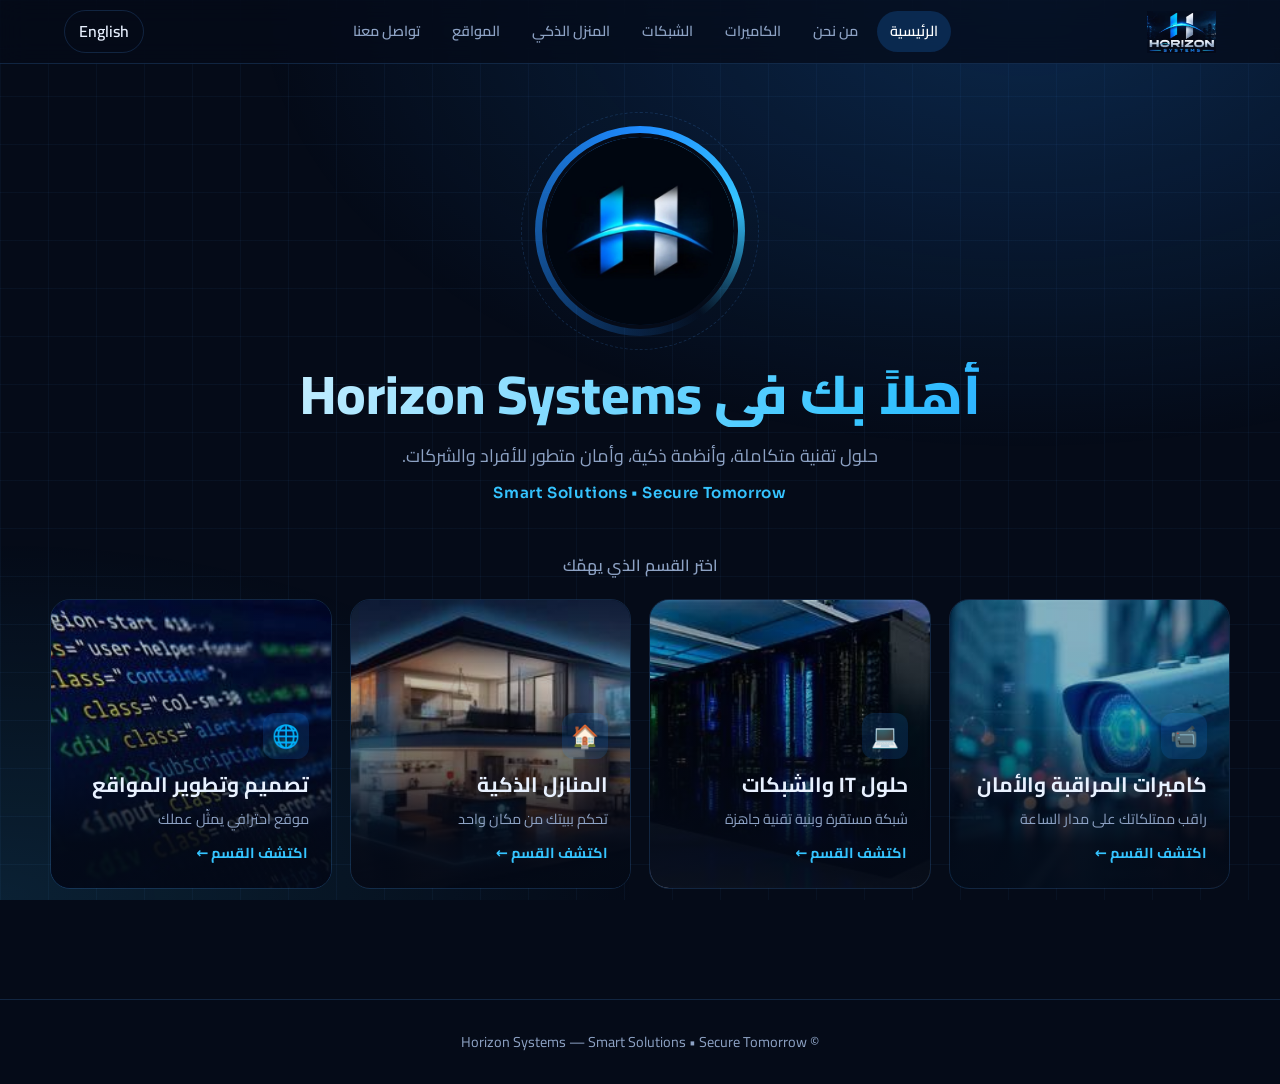
<file: index.html>
<!DOCTYPE html>
<html lang="ar" dir="rtl">
<head>
<meta charset="utf-8">
<meta name="viewport" content="width=device-width, initial-scale=1, viewport-fit=cover">
<title>Horizon Systems</title>
<link href="https://fonts.googleapis.com/css2?family=Cairo:wght@400;600;800&family=Sora:wght@400;600;800&display=swap" rel="stylesheet">
<link rel="stylesheet" href="style.css">
</head>
<body>
<header>
<a href="#home" class="logo"><img src="assets/logo.jpg" alt="Horizon Systems"></a>
<nav id="nav"></nav>
<div class="tools"><button class="lang" id="lang">English</button><button class="burger" id="bg" aria-label="menu">☰</button></div>
</header>
<main>
<section class="page" id="p-home">
<div class="wrap welcome">
<div class="prof"><img src="assets/prof.jpg" alt="Horizon Systems"></div>
<h1 data-t="أهلاً بك في Horizon Systems|Welcome to Horizon Systems"></h1>
<p class="sub" data-t="حلول تقنية متكاملة، وأنظمة ذكية، وأمان متطور للأفراد والشركات.|Integrated tech solutions, smart systems and advanced security for individuals and companies."></p>
<div class="motto">Smart Solutions • Secure Tomorrow</div>
<p class="pick" data-t="اختر القسم الذي يهمّك|Choose the section you're interested in"></p>
<div class="hcs" id="homeSv"></div>
</div>
</section>

<section class="page" id="p-about">
<div class="wrap sec">
<h2 data-t="عن Horizon Systems|About Horizon Systems"></h2>
<p class="lead" data-t="شركة تقنية تعمل من دمشق وتخدم عملاءها أيضًا في الجيزة بمصر، وتغطي المواقع والشبكات وكاميرات المراقبة والمنازل الذكية تحت اسم واحد.|A tech company based in Damascus, also serving clients in Giza, Egypt, covering websites, networks, CCTV and smart homes under one name."></p>
<div class="grid rv">
<div class="card"><h3 data-t="رؤيتنا|Our vision"></h3><p data-t="شريك تقني لبناء حلول ذكية وآمنة وموثوقة تواكب المستقبل.|A technology partner for smart, safe, dependable solutions built for the future."></p></div>
<div class="card"><h3 data-t="شعارنا|Our motto"></h3><p>Smart Solutions • Secure Tomorrow</p></div>
<div class="card"><h3 data-t="لمن نعمل|Who we serve"></h3><p data-t="الأفراد والشركات والمطاعم والمؤسسات والمشاريع التجارية.|Individuals, companies, restaurants, institutions and commercial projects."></p></div>
</div>
<h2 style="margin-top:70px" data-t="طريقة العمل|How we work"></h2>
<div class="steps rv" id="steps"></div>
</div>
</section>

<section class="page" id="p-web">
<div class="wrap sec">
<div id="top-web"></div>
<div class="scrub" id="scrub">
<div class="stick">
<div class="sc-cap">
<div><h3 data-t="تبدأ بفكرة|It starts with an idea"></h3><p data-t="نفهم عملك وما تريده من موقعك قبل كتابة أي سطر.|We learn about your business and what you need before writing a line."></p></div>
<div><h3 data-t="نكتب الكود سطرًا بسطر|We write the code line by line"></h3><p data-t="كود نظيف ومخصص، بلا قوالب جاهزة.|Clean custom code, no ready-made templates."></p></div>
<div><h3 data-t="وتتشكّل الواجهة أمامك|And the interface takes shape"></h3><p data-t="ترى الموقع يُبنى مباشرة، بألوانك وهويتك.|Watch the site get built live, in your colors and identity."></p></div>
<div><h3 data-t="موقعك جاهز للانطلاق|Your site is ready to launch"></h3><p data-t="سريع ومتجاوب ويعمل على كل الأجهزة.|Fast, responsive and works on every device."></p></div>
</div>
<div class="sc-panes">
<div class="sc-pane"><div class="sc-bar"><i style="background:#ff5f57"></i><i style="background:#febc2e"></i><i style="background:#28c840"></i><span>index.html</span></div><div id="scCode"></div></div>
<div class="sc-pane" id="scPrev"><div class="sc-bar"><span>horizon-systems.com</span><b id="scLive">LIVE</b></div><div id="scView"></div></div>
</div>
<div class="sc-rail"><div class="sc-bar2"><i id="scFill"></i></div><div class="sc-chips"><span data-t="الفكرة|Idea"></span><span data-t="الكود|Code"></span><span data-t="التصميم|Design"></span><span data-t="الإطلاق|Launch"></span></div></div>
</div>
</div>
<h2 data-t="الباقات|Packages"></h2>
<p class="lead" data-t="اختر نوع موقعك لتعرف الباقات مرتبة من الأبسط إلى الأكمل، وما يميز كل باقة.|Pick your site type to see the packages from simplest to most complete, and what sets each apart."></p>
<div class="tabs" id="tabs"></div>
<div class="tiers" id="tiers"></div>
</div>
</section>
<section class="page" id="p-it"><div class="wrap sec" id="top-it"></div><div class="scrub vs" data-s="it" data-v="srv"><div class="stick"><div class="vcap"><h3></h3></div><div class="vwrap"><div class="vd"></div></div><div class="sc-rail"><div class="sc-bar2"><i></i></div><span class="cnt"></span></div></div></div></section>
<section class="page" id="p-cctv"><div class="wrap sec" id="top-cctv"></div><div class="scrub vs" data-s="cctv" data-v="cam"><div class="stick"><div class="vcap"><h3></h3></div><div class="vwrap"><div class="vd"></div></div><div class="sc-rail"><div class="sc-bar2"><i></i></div><span class="cnt"></span></div></div></div></section>
<section class="page" id="p-smart"><div class="wrap sec" id="top-smart"></div><div class="scrub vs" data-s="smart" data-v="home"><div class="stick"><div class="vcap"><h3></h3></div><div class="vwrap"><div class="vd"></div></div><div class="sc-rail"><div class="sc-bar2"><i></i></div><span class="cnt"></span></div></div></div></section>

<section class="page" id="p-contact">
<div class="wrap sec">
<h2 data-t="تواصل معنا|Contact us"></h2>
<p class="lead" data-t="أخبرنا بفكرتك وسنساعدك على اختيار الأنسب.|Tell us your idea and we'll help you choose the right fit."></p>
<div class="ct">
<div>
<a class="ph" href="tel:+963956386378"><div><b data-t="دمشق – سوريا|Damascus – Syria"></b><small data-t="كل الخدمات|All services"></small></div><span>0956386378</span></a>
<a class="ph" href="https://wa.me/963956386378" target="_blank" rel="noopener"><b>WhatsApp</b><em data-t="مراسلة|Message"></em></a>
<a class="ph" href="tel:+201146530122"><div><b data-t="الجيزة – مصر|Giza – Egypt"></b><small data-t="قسم الكاميرات والانترفون فقط|Cameras & intercom only"></small></div><span>01146530122</span></a>
<a class="ph" href="tel:+201095773335"><div><b data-t="الجيزة – مصر|Giza – Egypt"></b><small data-t="قسم الكاميرات والانترفون فقط|Cameras & intercom only"></small></div><span>01095773335</span></a>
</div>
<form id="f">
<input id="n" required data-p="الاسم|Name">
<input id="s" data-p="الخدمة المطلوبة|Service needed">
<textarea id="m" rows="5" required data-p="رسالتك|Your message"></textarea>
<button class="btn" type="submit" data-t="أرسل عبر واتساب|Send via WhatsApp"></button>
</form>
</div>
</div>
</section>
</main>
<footer>© Horizon Systems — Smart Solutions • Secure Tomorrow</footer>

<script src="script.js"></script>
</body>
</html>
</file>
<file: style.css>
:root{--bg:#050b18;--bg2:#0a1630;--ink:#e8f1ff;--mut:#8da2c4;--b:#1f8bff;--c:#35c4ff;--line:rgba(80,160,255,.18);--card:rgba(12,28,60,.55);box-sizing:border-box;padding-top:env(safe-area-inset-top,0px);padding-bottom:env(safe-area-inset-bottom,0px)}
html{scroll-padding-top:env(safe-area-inset-top,0px)}
*{box-sizing:border-box;margin:0}
body{background:var(--bg);color:var(--ink);font-family:'Cairo','Sora',system-ui,sans-serif;line-height:1.7;overflow-x:hidden}
html[lang=en] body{font-family:'Sora','Cairo',system-ui,sans-serif}
body:before{content:"";position:fixed;inset:0;z-index:-1;background:radial-gradient(60% 50% at 80% 0,rgba(31,139,255,.22),transparent),radial-gradient(50% 40% at 0 100%,rgba(53,196,255,.12),transparent),linear-gradient(rgba(80,160,255,.05) 1px,transparent 1px) 0 0/48px 48px,linear-gradient(90deg,rgba(80,160,255,.05) 1px,transparent 1px) 0 0/48px 48px}
a{color:inherit;text-decoration:none}
header{position:fixed;top:env(safe-area-inset-top,0px);inset-inline:0;z-index:50;display:flex;align-items:center;justify-content:space-between;padding:10px 5vw;background:rgba(5,11,24,.72);backdrop-filter:blur(14px);border-bottom:1px solid var(--line)}
.logo img{height:42px;mix-blend-mode:screen;display:block}
nav{display:flex;gap:6px}
nav a{padding:8px 16px;border-radius:99px;color:var(--mut);font-weight:600;font-size:.95rem;transition:.3s}
nav a:hover,nav a.on{color:#fff;background:rgba(31,139,255,.2)}
.tools{display:flex;gap:10px;align-items:center}
.lang,.burger{border:1px solid var(--line);background:transparent;color:var(--ink);padding:7px 14px;border-radius:99px;cursor:pointer;font:inherit;font-weight:600}
.lang:hover{border-color:var(--c)}
.burger{display:none;padding:7px 11px}
main{min-height:100vh;padding-top:calc(76px + env(safe-area-inset-top,0px))}
.page{display:none;animation:in .7s cubic-bezier(.2,.8,.2,1)}
.page.on{display:block}
@keyframes in{from{opacity:0;transform:translateY(24px) scale(.99)}}
.wrap{max-width:1180px;margin:auto;padding:0 5vw}
h1{font-size:clamp(2.2rem,5.2vw,4.3rem);line-height:1.2;font-weight:800;background:linear-gradient(120deg,#fff,var(--c) 70%,var(--b));-webkit-background-clip:text;background-clip:text;color:transparent}
.sub{color:var(--mut);font-size:1.12rem;max-width:560px;margin:18px 0 28px}
.btn{display:inline-block;padding:13px 28px;border-radius:12px;font-weight:700;background:linear-gradient(135deg,var(--b),var(--c));color:#021024;border:0;cursor:pointer;font:inherit;font-weight:800;transition:.3s;box-shadow:0 8px 30px rgba(31,139,255,.35)}
.btn:hover{transform:translateY(-3px);box-shadow:0 14px 40px rgba(53,196,255,.45)}
.btn.o{background:transparent;color:var(--ink);border:1px solid var(--line);box-shadow:none;margin-inline-start:10px}
.sec{padding:80px 0}
h2{font-size:clamp(1.7rem,3.4vw,2.6rem);font-weight:800;margin-bottom:12px}
.lead{color:var(--mut);max-width:640px;margin-bottom:40px}
.grid{display:grid;grid-template-columns:repeat(auto-fit,minmax(240px,1fr));gap:20px}
.card{background:var(--card);border:1px solid var(--line);border-radius:18px;padding:26px;transition:.35s;backdrop-filter:blur(8px)}
.card:hover{border-color:var(--c);transform:translateY(-6px)}
.card h3{font-size:1.15rem;margin:10px 0 6px}
.card p{color:var(--mut);font-size:.95rem}
.ic{width:46px;height:46px;border-radius:12px;display:grid;place-items:center;background:rgba(31,139,255,.15);color:var(--c);font-size:1.4rem}
.vision{padding:56px;border-radius:26px;border:1px solid var(--line);background:linear-gradient(135deg,rgba(31,139,255,.2),rgba(5,11,24,.4));font-size:clamp(1.3rem,2.6vw,2rem);font-weight:700;line-height:1.6}
.steps{counter-reset:s;display:grid;grid-template-columns:repeat(auto-fit,minmax(200px,1fr));gap:14px}
.steps div{counter-increment:s;padding:18px;border:1px solid var(--line);border-radius:14px;background:var(--card);font-weight:600}
.steps div:before{content:counter(s);display:block;color:var(--c);font-size:1.5rem;font-weight:800}
.tabs{display:flex;gap:8px;flex-wrap:wrap;margin-bottom:30px}
.tabs button{padding:10px 20px;border-radius:99px;border:1px solid var(--line);background:transparent;color:var(--mut);font:inherit;font-weight:700;cursor:pointer;transition:.3s}
.tabs button.on{background:var(--b);color:#fff;border-color:var(--b)}
.tiers{display:grid;grid-template-columns:repeat(auto-fit,minmax(260px,1fr));gap:20px;align-items:stretch}
.tier{position:relative;background:var(--card);border:1px solid var(--line);border-radius:20px;padding:28px;animation:in .6s both}
.tier:nth-child(2){animation-delay:.1s}.tier:nth-child(3){animation-delay:.2s}
.tier.top{border-color:var(--c);box-shadow:0 0 50px rgba(31,139,255,.22)}
.tier .lv{display:flex;gap:4px;margin-bottom:14px}
.tier .lv i{width:26px;height:5px;border-radius:3px;background:var(--line)}
.tier .lv i.f{background:linear-gradient(90deg,var(--b),var(--c))}
.tier h3{font-size:1.4rem}
.tier .for{color:var(--mut);font-size:.9rem;margin:4px 0 14px}
.tier .key{padding:10px 14px;border-radius:10px;background:rgba(53,196,255,.1);color:var(--c);font-weight:700;margin-bottom:14px;font-size:.95rem}
.tag{position:absolute;top:-12px;inset-inline-end:20px;background:linear-gradient(135deg,var(--b),var(--c));color:#021024;font-weight:800;font-size:.8rem;padding:3px 14px;border-radius:99px}
.ct{display:grid;grid-template-columns:1fr 1fr;gap:28px}
.ph{display:flex;align-items:center;justify-content:space-between;gap:12px;padding:14px 18px;border:1px solid var(--line);border-radius:14px;margin-top:12px;background:var(--card);transition:.3s}
.ph:hover{border-color:var(--c)}
.ph small{display:block;color:var(--mut)}
.ph span{direction:ltr;font-weight:800;font-family:'Sora',sans-serif}
.ph em{font-style:normal;color:#25d366;font-weight:700;font-size:.85rem}
form{display:grid;gap:12px}
input,textarea{width:100%;padding:13px 16px;border-radius:12px;border:1px solid var(--line);background:rgba(5,11,24,.6);color:var(--ink);font:inherit}
input:focus,textarea:focus{outline:2px solid var(--c);border-color:transparent}
footer{border-top:1px solid var(--line);padding:30px 5vw;text-align:center;color:var(--mut);font-size:.9rem;margin-top:40px}
.btn.o{background:transparent;color:var(--ink);border:1px solid var(--line);box-shadow:none;margin-inline-start:10px}
.rv{opacity:0;transform:translateY(30px);transition:1s cubic-bezier(.2,.8,.2,1)}
.rv.v{opacity:1;transform:none}
:focus-visible{outline:2px solid var(--c);outline-offset:3px}

.welcome{text-align:center;padding:50px 0 70px}
.prof{position:relative;width:min(210px,52vw);aspect-ratio:1;margin:0 auto 26px;border-radius:50%;padding:7px;background:conic-gradient(from 0deg,var(--b),var(--c),transparent 40%,var(--b));animation:spin 8s linear infinite}
.prof img{width:100%;height:100%;border-radius:50%;display:block;border:4px solid var(--bg);animation:spin 8s linear infinite reverse}
.prof:after{content:"";position:absolute;inset:-14px;border-radius:50%;border:1px dashed var(--line)}
@keyframes spin{to{transform:rotate(360deg)}}
.welcome h1{font-size:clamp(1.9rem,4.6vw,3.4rem)}
.welcome .sub{margin:14px auto 8px}
.motto{color:var(--c);font-weight:600;letter-spacing:.04em;font-family:'Sora',sans-serif;font-size:.95rem}
.pick{margin:46px 0 0;color:var(--mut);font-weight:600}
.hcs{display:grid;grid-template-columns:repeat(auto-fit,minmax(220px,1fr));gap:18px;margin-top:20px;text-align:start}
.hc{position:relative;display:flex;flex-direction:column;justify-content:flex-end;min-height:290px;border-radius:20px;overflow:hidden;border:1px solid var(--line);padding:22px;isolation:isolate}
.hc img{position:absolute;inset:0;width:100%;height:100%;object-fit:cover;z-index:-2;transition:transform 1s}
.hc:after{content:"";position:absolute;inset:0;z-index:-1;background:linear-gradient(to top,rgba(3,9,22,.95) 15%,rgba(3,9,22,.25) 70%)}
.hc:hover img{transform:scale(1.1)}.hc:hover{border-color:var(--c)}
.hc h3{font-size:1.3rem}.hc p{color:var(--mut);font-size:.9rem;margin:4px 0 10px}
.hc b{color:var(--c);font-size:.9rem}
.banner{display:grid;grid-template-columns:1.1fr .9fr;gap:44px;align-items:center;margin-bottom:60px}
.banner .pic{border-radius:22px;overflow:hidden;border:1px solid var(--line);position:relative}
.banner .pic img{width:100%;display:block}
.banner .pic:after{content:"";position:absolute;inset:0;background:linear-gradient(135deg,rgba(31,139,255,.3),transparent 60%)}
.banner p{color:var(--mut);margin:12px 0 22px}
.why{display:grid;grid-template-columns:repeat(auto-fit,minmax(230px,1fr));gap:18px;margin:26px 0 56px}
.offer{padding:30px;border:1px solid var(--line);border-radius:20px;background:var(--card);margin-bottom:40px}
.offer ul{list-style:none;padding:0;display:grid;grid-template-columns:repeat(auto-fit,minmax(220px,1fr));gap:2px 24px}
.offer li{padding:6px 0;padding-inline-start:26px;position:relative}
.offer li:before{content:"";position:absolute;inset-inline-start:0;top:.85em;width:12px;height:2px;background:var(--c)}
.cta{text-align:center;padding:36px;border-radius:22px;border:1px solid var(--line);background:linear-gradient(135deg,rgba(31,139,255,.2),rgba(5,11,24,.4))}
.cta h3{margin-bottom:14px;font-size:1.4rem}
.note{color:var(--mut);font-size:.9rem;margin-top:10px}
nav a{padding:8px 13px;font-size:.9rem}
@media(max-width:860px){.banner{grid-template-columns:1fr}.banner .pic{order:-1}}
@media(max-width:860px){
.hero,nav{position:fixed;top:calc(62px + env(safe-area-inset-top,0px));inset-inline:0;flex-direction:column;background:rgba(5,11,24,.97);padding:14px 5vw;border-bottom:1px solid var(--line);transform:translateY(-130%);transition:.4s}
nav.open{transform:none}nav a{padding:12px}
.vision{padding:30px}.sec{padding:50px 0}}
@media(prefers-reduced-motion:reduce){*{animation:none!important;transition:none!important}.rv{opacity:1;transform:none}}
/* ===== Websites page: scroll-scrubbed build animation ===== */
.scrub{height:430vh;position:relative;margin:10px 0 80px}
.stick{position:sticky;top:calc(76px + env(safe-area-inset-top,0px));height:calc(100vh - 92px - env(safe-area-inset-top,0px));height:calc(100svh - 92px - env(safe-area-inset-top,0px));display:grid;grid-template-rows:auto minmax(0,1fr) auto;gap:14px;padding:20px;border:1px solid var(--line);border-radius:24px;background:radial-gradient(70% 60% at 85% 0,rgba(31,139,255,.22),transparent),rgba(5,11,24,.82);overflow:hidden}
.sc-cap{position:relative;min-height:5.2em}
.sc-cap>div{position:absolute;inset-inline:0;top:0;opacity:0;will-change:opacity,transform}
.sc-cap h3{font-size:clamp(1.2rem,2.8vw,2rem);font-weight:800;background:linear-gradient(120deg,#fff,var(--c));-webkit-background-clip:text;background-clip:text;color:transparent}
.sc-cap p{color:var(--mut);font-size:clamp(.88rem,1.6vw,1.05rem);margin-top:2px}
.sc-panes{display:flex;gap:14px;direction:ltr;min-height:0;perspective:1400px}
.sc-pane{flex:1;min-width:0;min-height:0;display:flex;flex-direction:column;border-radius:14px;border:1px solid var(--line);background:#0b1220;overflow:hidden;will-change:transform}
.sc-bar{height:34px;flex:none;display:flex;align-items:center;gap:6px;padding:0 12px;border-bottom:1px solid var(--line);color:var(--mut);font:12px ui-monospace,monospace}
.sc-bar i{width:9px;height:9px;border-radius:50%}
.sc-bar span{margin-inline-start:8px}
#scLive{margin-inline-start:auto;font:700 10px 'Sora',sans-serif;padding:2px 8px;border-radius:99px;border:1px solid var(--line);opacity:.5;transition:.4s}
#scLive.on{opacity:1;color:#021024;background:#35e08f;border-color:transparent;box-shadow:0 0 18px #35e08f88}
#scCode{flex:1;min-height:0;padding:14px 16px;font:clamp(10.5px,1.2vw,15px)/1.55 ui-monospace,Menlo,Consolas,monospace;color:#d6deff;white-space:pre;overflow:hidden;direction:ltr;text-align:left}
#scCode .t{color:#ff7b9c}#scCode .p{color:#7dd3fc}#scCode .s{color:#c4b5fd}#scCode .n{color:#fbbf24}
#scCode .caret{display:inline-block;width:8px;height:1.15em;background:#fff;vertical-align:text-bottom;margin-left:1px}
#scView{flex:1;min-height:0;background:#fff;overflow:hidden}
.sc-bar2{height:3px;border-radius:2px;background:var(--line);overflow:hidden;margin-bottom:10px;direction:ltr}
.sc-bar2 i{display:block;height:100%;width:0;background:linear-gradient(90deg,var(--b),var(--c))}
.sc-chips{display:flex;justify-content:space-between;gap:6px;font-size:.85rem;font-weight:700}
.sc-chips span{flex:1;color:var(--mut);opacity:.5;transition:.3s}
.sc-chips span.on{opacity:1;color:var(--c)}
@media(max-width:860px){.stick{padding:12px;gap:10px;border-radius:18px}.sc-panes{flex-direction:column}.scrub{height:380vh}}
@media(prefers-reduced-motion:reduce){.sc-pane{transform:none!important}}

/* ===== Service pages: video scenes ===== */
.vcap{min-height:2.2em;display:flex;align-items:center}
.vcap h3{font-size:clamp(1.15rem,3vw,2rem);font-weight:800;background:linear-gradient(120deg,#fff,var(--c));-webkit-background-clip:text;background-clip:text;color:transparent}
.vcap h3.sw{animation:swp .45s cubic-bezier(.2,.8,.2,1)}
@keyframes swp{from{opacity:0;transform:translateY(14px)}}
.vwrap{display:grid;place-items:center;min-height:0}
.vd{display:block}
.cnt{display:block;text-align:end;color:var(--c);font:700 .85rem 'Sora',sans-serif;direction:ltr}
@media(max-width:860px){.vs .stick{height:auto;grid-template-rows:auto auto auto;align-content:start}.vwrap{display:block}}
</file>
